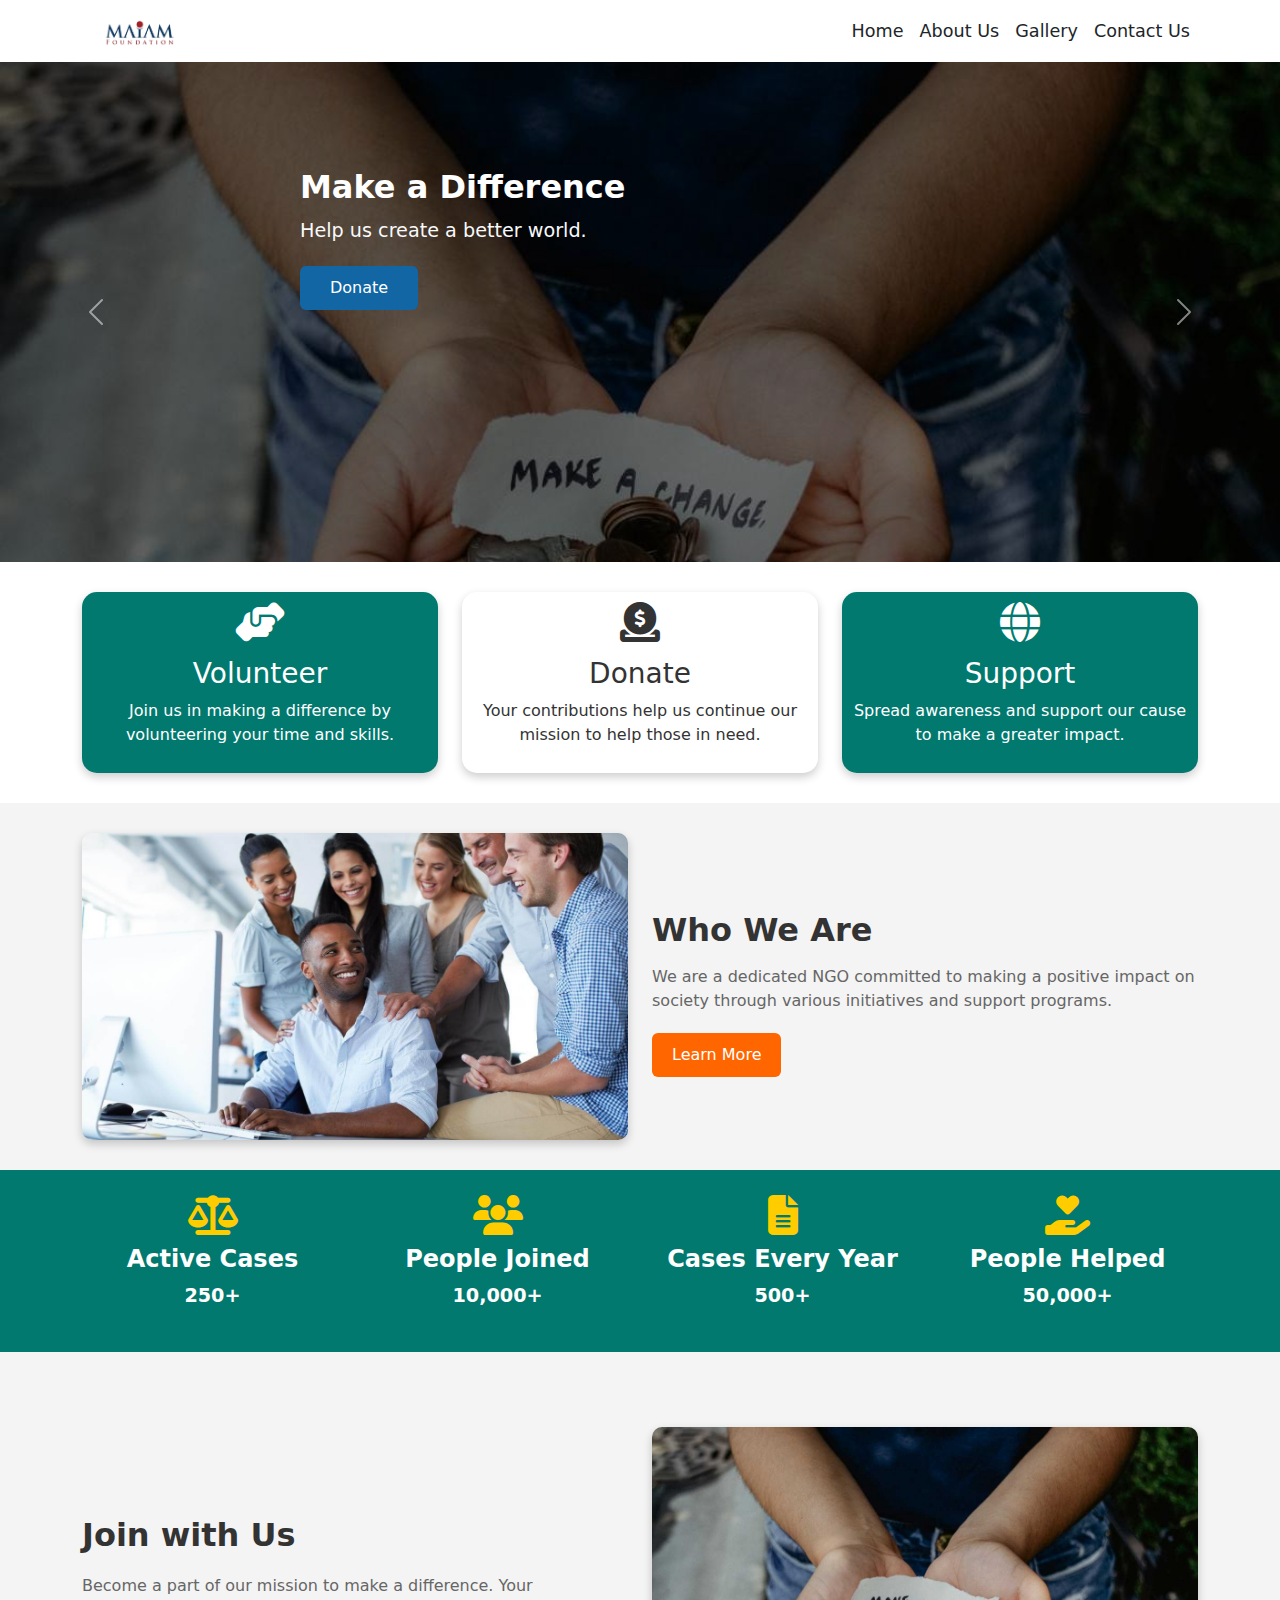
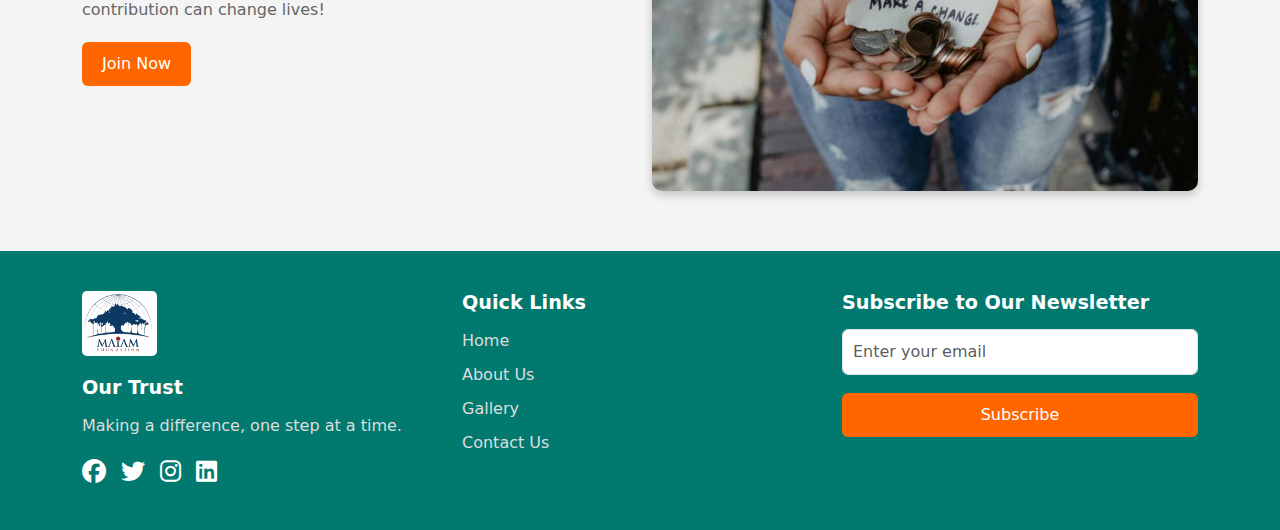
<file: index.html>
<!DOCTYPE html>
<html lang="en">
<head>
    <meta charset="UTF-8">
    <meta name="viewport" content="width=device-width, initial-scale=1.0">
    <title>Maiam Foundation</title>
    
    <!-- Bootstrap CSS -->
    <link href="https://cdn.jsdelivr.net/npm/bootstrap@5.3.2/dist/css/bootstrap.min.css" rel="stylesheet">
    
    <!-- Custom CSS -->
    <link rel="stylesheet" href="assets/css/styles.css">
    <link rel="stylesheet" href="https://cdnjs.cloudflare.com/ajax/libs/font-awesome/6.4.2/css/all.min.css">

</head>
<body>

<!-- Navbar Section -->
<nav class="navbar navbar-expand-lg navbar-light bg-white shadow-sm">
    <div class="container">
        <a class="navbar-brand" href="index.html">
            <img src="assets/images/Untitled-1.png" alt="logo" width="120px"> 
        </a>
        <button class="navbar-toggler" type="button" data-bs-toggle="collapse" data-bs-target="#navbarNav" aria-controls="navbarNav" aria-expanded="false" aria-label="Toggle navigation">
            <span class="navbar-toggler-icon"></span>
        </button>
        <div class="collapse navbar-collapse" id="navbarNav">
            <ul class="navbar-nav ms-auto">
                <li class="nav-item">
                    <a class="nav-link text-dark" href="index.html">Home</a>
                </li>
                <li class="nav-item">
                    <a class="nav-link text-dark" href="about.html">About Us</a>
                </li>
                <li class="nav-item">
                    <a class="nav-link text-dark" href="gallery.html">Gallery</a>
                </li>
                <li class="nav-item">
                    <a class="nav-link text-dark" href="contact.html">Contact Us</a>
                </li>
            </ul>
        </div>
    </div>
</nav>


<!-- Carousel Section -->
<div id="ngoCarousel" class="carousel slide" data-bs-ride="carousel">
    <div class="carousel-inner">

        <!-- Slide 1 -->
        <div class="carousel-item active">
            <img src="assets/images/slide1.jpg" alt="Slide 1">
            <div class="carousel-caption">
                <h2>Make a Difference</h2>
                <p>Help us create a better world.</p>
                <a href="donate.html" class="btn btn-primary me-2">Donate</a>
                <!--<a href="about.html" class="btn btn-outline-light">Read More</a>-->
            </div>
        </div>

        <!-- Slide 2 -->
        <div class="carousel-item">
            <img src="assets/images/slide2.jpg" alt="Slide 2">
            <div class="carousel-caption">
                <h2>Support Our Cause</h2>
                <p>Your support can change lives.</p>
                <a href="donate.html" class="btn btn-primary me-2">Donate</a>
                <!--<a href="about.html" class="btn btn-outline-light">Read More</a>-->
            </div>
        </div>

    </div>

    <!-- Carousel Controls -->
    <button class="carousel-control-prev" type="button" data-bs-target="#ngoCarousel" data-bs-slide="prev">
        <span class="carousel-control-prev-icon"></span>
        <span class="visually-hidden">Previous</span>
    </button>
    <button class="carousel-control-next" type="button" data-bs-target="#ngoCarousel" data-bs-slide="next">
        <span class="carousel-control-next-icon"></span>
        <span class="visually-hidden">Next</span>
    </button>
</div>





<!-- Grid Layout -->

<section class="grid-section">
    <div class="container">
        <div class="row">
            <!-- First Box -->
            <div class="col-md-4">
                <div class="grid-box orange-bg">
                    <i class="fas fa-hands-helping"></i>
                    <h3>Volunteer</h3>
                    <p>Join us in making a difference by volunteering your time and skills.</p>
                </div>
            </div>
            <!-- Second Box -->
            <div class="col-md-4">
                <div class="grid-box white-bg">
                    <i class="fas fa-donate"></i>
                    <h3>Donate</h3>
                    <p>Your contributions help us continue our mission to help those in need.</p>
                </div>
            </div>
            <!-- Third Box -->
            <div class="col-md-4">
                <div class="grid-box orange-bg">
                    <i class="fas fa-globe"></i>
                    <h3>Support</h3>
                    <p>Spread awareness and support our cause to make a greater impact.</p>
                </div>
            </div>
        </div>
    </div>
</section>


<!-- Who We Are -->
<section class="who-we-are">
    <div class="container">
        <div class="row align-items-center">
            <!-- Left Side: Image -->
            <div class="col-md-6">
                <img src="assets/images/Best-Support-Group-Names-Funny-Cute-Catchy.jpg" alt="Who We Are" class="img-fluid">
            </div>
            <!-- Right Side: Text Content -->
            <div class="col-md-6">
                <h2>Who We Are</h2>
                <p>We are a dedicated NGO committed to making a positive impact on society through various initiatives and support programs.</p>
                <a href="about.html" class="btn btn-primary">Learn More</a>
            </div>
        </div>
    </div>
</section>


<section class="stats-section">
    <div class="container">
        <div class="row text-center">
            <!-- Active Cases -->
            <div class="col-md-3 stats-box">
                <i class="fas fa-balance-scale icon"></i>
                <h3>Active Cases</h3>
                <p>250+</p>
            </div>
            <!-- People Joined -->
            <div class="col-md-3 stats-box">
                <i class="fas fa-users icon"></i>
                <h3>People Joined</h3>
                <p>10,000+</p>
            </div>
            <!-- Cases Every Year -->
            <div class="col-md-3 stats-box">
                <i class="fas fa-file-alt icon"></i>
                <h3>Cases Every Year</h3>
                <p>500+</p>
            </div>
            <!-- People Helped -->
            <div class="col-md-3 stats-box">
                <i class="fas fa-hand-holding-heart icon"></i>
                <h3>People Helped</h3>
                <p>50,000+</p>
            </div>
        </div>
    </div>
</section>





<section class="join-us-section">
    <div class="container">
        <div class="row align-items-center">
            <!-- Left Side: Text Content -->
            <div class="col-md-6">
                <h2>Join with Us</h2>
                <p>Become a part of our mission to make a difference. Your contribution can change lives!</p>
                <a href="join-now.html" class="btn btn-primary">Join Now</a>
            </div>
            <!-- Right Side: Image -->
            <div class="col-md-6">
                <img src="assets/images/slide1.jpg" alt="Join with Us" class="img-fluid">
            </div>
        </div>
    </div>
</section>




<!-- Footer Section -->
<footer class="footer">
    <div class="container">
        <div class="row">
            <!-- First Column: Logo, Trust Name, and Social Media Icons -->
            <div class="col-md-4">
                <img src="assets/images/logo.png" alt="Logo" class="footer-logo">
                <h5>Our Trust</h5>
                <p>Making a difference, one step at a time.</p>
                <div class="social-icons">
                    <a href="#" class="social-icon"><i class="fab fa-facebook"></i></a>
                    <a href="#" class="social-icon"><i class="fab fa-twitter"></i></a>
                    <a href="#" class="social-icon"><i class="fab fa-instagram"></i></a>
                    <a href="#" class="social-icon"><i class="fab fa-linkedin"></i></a>
                </div>
            </div>

            <!-- Second Column: Navigation Links -->
            <div class="col-md-4">
                <h5>Quick Links</h5>
                <ul class="footer-links">
                    <li><a href="index.html">Home</a></li>
                    <li><a href="about.html">About Us</a></li>
                    <li><a href="gallery.html">Gallery</a></li>
                    <li><a href="contact.html">Contact Us</a></li>
                </ul>
            </div>

            <!-- Third Column: Newsletter Subscription -->
            <div class="col-md-4">
                <h5>Subscribe to Our Newsletter</h5>
                <form action="#" method="post">
                    <input type="email" class="form-control" placeholder="Enter your email" required>
                    <button type="submit" class="btn btn-primary mt-2">Subscribe</button>
                </form>
            </div>
        </div>
    </div>
</footer>


    <!-- Bootstrap JS -->
    <script src="https://cdn.jsdelivr.net/npm/bootstrap@5.3.2/dist/js/bootstrap.bundle.min.js"></script>

</body>
</html>
</file>
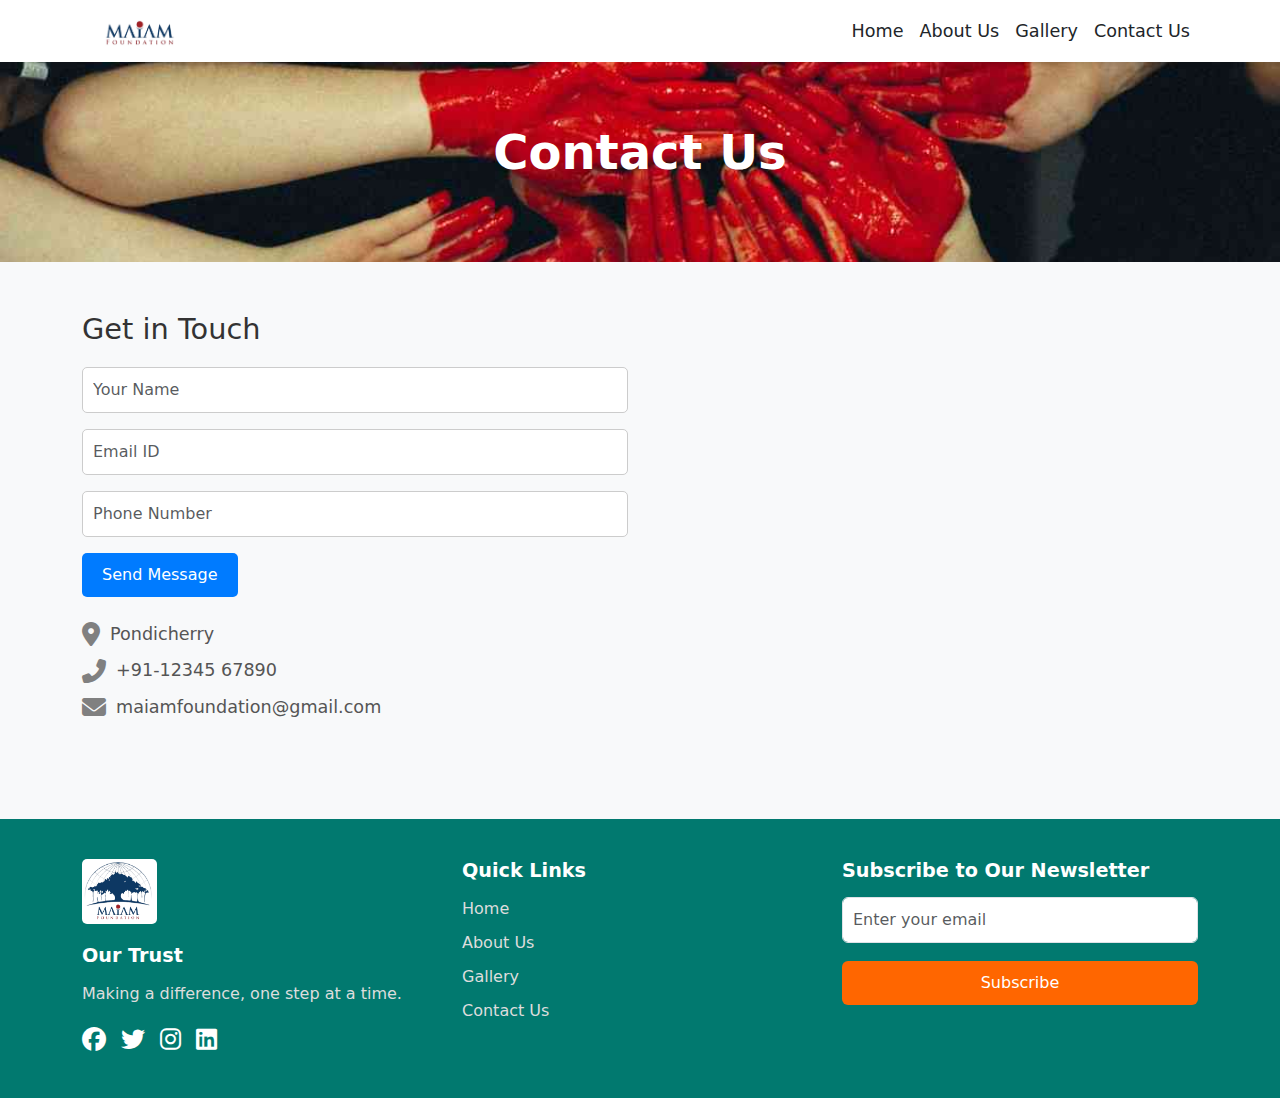
<file: contact.html>
<!DOCTYPE html>
<html lang="en">
<head>
    <meta charset="UTF-8">
    <meta name="viewport" content="width=device-width, initial-scale=1.0">
    <title>Maiam-Contact us</title>
    
    <!-- Bootstrap CSS -->
    <link href="https://cdn.jsdelivr.net/npm/bootstrap@5.3.2/dist/css/bootstrap.min.css" rel="stylesheet">
    
    <!-- Custom CSS -->
    <link rel="stylesheet" href="assets/css/styles.css">
    <link rel="stylesheet" href="https://cdnjs.cloudflare.com/ajax/libs/font-awesome/6.4.2/css/all.min.css">

</head>
<body>

<!-- Navbar Section -->
<nav class="navbar navbar-expand-lg navbar-light bg-white shadow-sm">
    <div class="container">
        <a class="navbar-brand" href="index.html">
            <img src="assets/images/Untitled-1.png" alt="logo" width="120px"> 
        </a>
        <button class="navbar-toggler" type="button" data-bs-toggle="collapse" data-bs-target="#navbarNav" aria-controls="navbarNav" aria-expanded="false" aria-label="Toggle navigation">
            <span class="navbar-toggler-icon"></span>
        </button>
        <div class="collapse navbar-collapse" id="navbarNav">
            <ul class="navbar-nav ms-auto">
                <li class="nav-item">
                    <a class="nav-link text-dark" href="index.html">Home</a>
                </li>
                <li class="nav-item">
                    <a class="nav-link text-dark" href="about.html">About Us</a>
                </li>
                <li class="nav-item">
                    <a class="nav-link text-dark" href="gallery.html">Gallery</a>
                </li>
                <li class="nav-item">
                    <a class="nav-link text-dark" href="contact.html">Contact Us</a>
                </li>
            </ul>
        </div>
    </div>
</nav>

<section class="contacts-section">
    <div class="contact-us-image">
        <img src="assets/images/slide3.jpg" alt="contact Us Background" class="contact-us-bg">
        <div class="contact-us-text">
            <h2>Contact Us</h2>
        </div>
    </div>
</section>

<!-- Get in Touch Section -->
<section class="get-in-touch">
    <div class="container">
        <div class="row">
            <!-- Contact Form (Left Column) -->
            <div class="col-md-6 contact-form">
                <h2>Get in Touch</h2>
                <form>
                    <div class="mb-3">
                        <input type="text" class="form-control" placeholder="Your Name" required>
                    </div>
                    <div class="mb-3">
                        <input type="email" class="form-control" placeholder="Email ID" required>
                    </div>
                    <div class="mb-3">
                        <input type="tel" class="form-control" placeholder="Phone Number" required>
                    </div>
                    <button type="submit" class="btn btn-primary">Send Message</button>
                </form>
<br>
                <ul class="contact-list">
                    <li><i class="fas fa-map-marker-alt"></i> Pondicherry </li>
                    <li><i class="fas fa-phone-alt"></i> +91-12345 67890</li>
                    <li><i class="fas fa-envelope"></i> maiamfoundation@gmail.com</li>
                </ul>
            </div>

            <!-- Contact Details (Right Column) 
            <div class="col-md-6 contact-details">
                <h2>Contact Information</h2>
                <ul class="contact-list">
                    <li><i class="fas fa-map-marker-alt"></i> 123 NGO Street, City, Country</li>
                    <li><i class="fas fa-phone-alt"></i> +123 456 7890</li>
                    <li><i class="fas fa-envelope"></i> contact@ngo.com</li>
                </ul>
            </div>
        </div>
    </div>-->
    <div  class="col-md-6">
        <iframe src="https://www.google.com/maps/embed?pb=!1m18!1m12!1m3!1d31228.07170244322!2d79.79255101231873!3d11.939222297373693!2m3!1f0!2f0!3f0!3m2!1i1024!2i768!4f13.1!3m3!1m2!1s0x3a5361ab8e49cfcf%3A0xcc6bd326d2f0b04e!2sPuducherry!5e0!3m2!1sen!2sin!4v1738236117872!5m2!1sen!2sin" width="600" height="450" style="border:0;" allowfullscreen="" loading="lazy" referrerpolicy="no-referrer-when-downgrade"></iframe>
    </div>

</section>






<!-- Footer Section -->
<footer class="footer">
    <div class="container">
        <div class="row">
            <!-- First Column: Logo, Trust Name, and Social Media Icons -->
            <div class="col-md-4">
                <img src="assets/images/logo.png" alt="Logo" class="footer-logo">
                <h5>Our Trust</h5>
                <p>Making a difference, one step at a time.</p>
                <div class="social-icons">
                    <a href="#" class="social-icon"><i class="fab fa-facebook"></i></a>
                    <a href="#" class="social-icon"><i class="fab fa-twitter"></i></a>
                    <a href="#" class="social-icon"><i class="fab fa-instagram"></i></a>
                    <a href="#" class="social-icon"><i class="fab fa-linkedin"></i></a>
                </div>
            </div>

            <!-- Second Column: Navigation Links -->
            <div class="col-md-4">
                <h5>Quick Links</h5>
                <ul class="footer-links">
                    <li><a href="index.html">Home</a></li>
                    <li><a href="about.html">About Us</a></li>
                    <li><a href="gallery.html">Gallery</a></li>
                    <li><a href="contact.html">Contact Us</a></li>
                </ul>
            </div>

            <!-- Third Column: Newsletter Subscription -->
            <div class="col-md-4">
                <h5>Subscribe to Our Newsletter</h5>
                <form action="#" method="post">
                    <input type="email" class="form-control" placeholder="Enter your email" required>
                    <button type="submit" class="btn btn-primary mt-2">Subscribe</button>
                </form>
            </div>
        </div>
    </div>
</footer>


    <!-- Bootstrap JS -->
    <script src="https://cdn.jsdelivr.net/npm/bootstrap@5.3.2/dist/js/bootstrap.bundle.min.js"></script>

</body>
</html>
</file>
<file: assets/css/styles.css>
/* Navbar Styling */
.navbar-brand img {
    max-width: 120px;
}

.navbar-nav .nav-link {
    font-size: 1.1rem;
    font-weight: 500;
    padding: 10px 15px;
    position: relative;
    transition: all 0.3s ease-in-out;
    color: #000000; 
    text-decoration: none;
}


.navbar-nav .nav-link::after {
    content: '';
    position: absolute;
    left: 0;
    bottom: -5px;
    width: 0;
    height: 2px;
    background-color: #01796F;
    transition: width 0.3s ease-in-out;
}

.navbar-nav .nav-link:hover::after {
    width: 100%;
}

.navbar-nav .nav-link:hover {
    color: #007bff; 
}

/* Responsive Navbar */
.navbar-toggler {
    border: none;
    outline: none;
}



/* Carousel Styling */
#ngoCarousel {
    width: auto; 
    height: 500px; 
    overflow: hidden;
}

/* images cover */
#ngoCarousel .carousel-item img {
    width: 100%;
    height: 100%;
    object-fit: cover; 
}

/* Overlay effect inside image */
#ngoCarousel .carousel-caption {
    position: absolute;
    top: 0;
    left: 0;
    width: 100%;
    height: 100%;
    background: rgba(0, 0, 0, 0.5); 
    display: flex;
    flex-direction: column;
    justify-content: center;
    align-items: flex-start; 
    text-align: left;
    padding: 0px 300px 500px 300px; 
}

/* Text styling inside carousel */
#ngoCarousel .carousel-caption h2 {
    font-size: 2rem;
    font-weight: bold;
    color: #fff;
    margin-bottom: 10px;
}

#ngoCarousel .carousel-caption p {
    font-size: 1.2rem;
    color: #f8f9fa;
    margin-bottom: 20px;
}

/* Buttons inside carousel */
#ngoCarousel .carousel-caption .btn-container {
    display: flex;
    flex-wrap: nowrap;  
    gap: 15px; 
}

#ngoCarousel .carousel-caption .btn-primary {
    background-color: #1166a3;
    border: none;
    font-size: 1rem;
    padding: 10px 30px;
    white-space: nowrap; 
}

#ngoCarousel .carousel-caption .btn-outline-light {
    font-size: 1rem;
    padding: 10px 30px;
    border-color: #fff;
    color: #fff;
    white-space: nowrap;
}

/* Responsive adjustments */
@media (max-width: 1200px) {
    #ngoCarousel .carousel-caption {
        padding: 50px 150px;
    }
}

@media (max-width: 992px) {
    #ngoCarousel .carousel-caption {
        padding: 50px 100px;
    }
}

@media (max-width: 768px) {
    #ngoCarousel .carousel-caption {
        align-items: center; 
        text-align: center;
        padding: 20px;
    }
    
    #ngoCarousel .carousel-caption .btn-container {
        flex-wrap: wrap;
        justify-content: center;
        gap: 10px;
    }
}







/* Grid Section */
.grid-section {
    padding: 20px 0;
}

/* Grid Box Styling */
.grid-box {
    text-align: center;
    padding: 10px;
    border-radius: 15px;
    box-shadow: 0px 4px 10px rgba(0, 0, 0, 0.2); 
    transition: transform 0.3s ease-in-out;
    margin-bottom: 10px; /* Adds spacing for mobile view */
    margin-top: 10px;
}

/* Background Colors */
.orange-bg {
    background-color: #01796F; 
    color: #fff;
}

.white-bg {
    background-color: #fff;
    color: #333;
}

/* Icon Styling */
.grid-box i {
    font-size: 40px;
    margin-bottom: 15px;
}

/* Hover Effect (Disabled on Mobile) */
@media (min-width: 768px) {
    .grid-box:hover {
        transform: translateY(-5px);
    }
}

/* Mobile Adjustments */
@media (max-width: 768px) {
    .grid-box {
        padding: 20px;
        
        
    }
    
    .grid-box h3 {
        font-size: 1.5rem;
    }
    
    .grid-box p {
        font-size: 1rem;
    }
}



/* Who We Are Section */
.who-we-are {
    padding: 30px 0;
    background-color: rgba(128, 128, 128, 0.089);
}

/* Image Styling */
.who-we-are img {
    width: 100%;
    border-radius: 10px;
    box-shadow: 0px 4px 10px rgba(0, 0, 0, 0.2);
}

/* Text Content */
.who-we-are h2 {
    font-size: 2rem;
    font-weight: bold;
    color: #333;
    margin-bottom: 15px;
    margin-top: 15px;
}

.who-we-are p {
    font-size: 1rem;
    color: #666;
    margin-bottom: 20px;
}

/* Button Styling */
.who-we-are .btn {
    background-color: #ff6600;
    border: none;
    font-size: 1rem;
    padding: 10px 20px;
}

.who-we-are .btn:hover {
    background-color: #e65c00; 
}




/* Stats Section */
.stats-section {
    background:#01796F; 
    background-blend-mode: overlay;
    padding: 25px 0;
    text-align: center;
}

/* Grid Box */
.stats-box {
    border-radius: 10px;
    color: white;
}


/* Icons */
.stats-box .icon {
    font-size: 2.5rem;
    margin-bottom: 10px;
    color: #ffcc00; 
}

.stats-box .icon:hover {
    transform: translateY(-3px);
}
/* Text Styling */
.stats-box h3 {
    font-size: 1.5rem;
    font-weight: bold;
}

.stats-box p {
    font-size: 1.2rem;
    font-weight: bold;
}




/* Join Us Section */
.join-us-section {
    padding: 60px 0;
    background-color: #f4f4f4;
}

/* Left Text Styling */
.join-us-section h2 {
    font-size: 2rem;
    font-weight: bold;
    color: #333;
    margin-bottom: 20px;
}

.join-us-section p {
    font-size: 1rem;
    color: #666;
    margin-bottom: 20px;
}

/* Button Styling */
.join-us-section .btn {
    background-color: #ff6600; 
    border: none;
    font-size: 1rem;
    padding: 10px 20px;
}

.join-us-section .btn:hover {
    background-color: #e65c00; 
}

/* Image Styling */
.join-us-section img {
    width: 100%;
    border-radius: 10px;
    box-shadow: 0px 4px 10px rgba(0, 0, 0, 0.2);
    margin-top: 15px;
}




/* Footer Styling */
.footer {
    background-color: #01796F;
    color: #fff;
    padding: 40px 0;
}

/* Footer Logo */
.footer-logo {
    width: 75px;
    margin-bottom: 20px;
    background-color: #fff;
    border-radius: 5px;
}

/* Footer Heading */
.footer h5 {
    font-size: 1.2rem;
    font-weight: bold;
    margin-bottom: 15px;
}

/* Footer Paragraph */
.footer p {
    font-size: 1rem;
    color: #ddd;
}

/* Social Media Icons */
.social-icons a {
    font-size: 1.5rem;
    color: #fff;
    margin-right: 10px;
    transition: color 0.3s ease;
}

.social-icons a:hover {
    color: #ff6600; 
}

/* Footer Links */
.footer-links {
    list-style: none;
    padding: 0;
}

.footer-links li {
    margin-bottom: 10px;
}

.footer-links a {
    color: #ddd;
    text-decoration: none;
    font-size: 1rem;
    transition: color 0.3s ease;
}

.footer-links a:hover {
    color: #ff6600; 
}

/* Newsletter Form */
.footer form input {
    width: 100%;
    padding: 10px;
    font-size: 1rem;
    margin-bottom: 10px;
}

.footer form .btn {
    width: 100%;
    background-color: #ff6600;
    border: none;
    font-size: 1rem;
    padding: 10px;
}

.footer form .btn:hover {
    background-color: #e65c00; 
}




/* About Us Section Styling */
.about-us-section {
    width: 100%;
    height: 200px; 
    position: relative;
    overflow: hidden;
}

/* Full Cover Image */
.about-us-image {
    width: 100%;
    height: 100%;
    position: relative;
    display: flex;
    justify-content: center;
    align-items: center;
}

/* Background Image Styling */
.about-us-bg {
    width: 100%;
    height: 100%;
    object-fit: cover;
    position: absolute;
    top: 0;
    left: 0;
    z-index: -1; /* Moves the image behind the text */
}

/* Text inside the About Us Section */
.about-us-text {
    text-align: center;
    color: white;
    padding: 30px;
    max-width: 80%;
    position: relative;
    z-index: 1; /* Ensures text appears above the image */
}

.about-us-text h2 {
    font-size: 3rem;
    font-weight: bold;
    margin-bottom: 20px;
}




/* Section Styling */
.we-serve-section {
    padding: 60px 0;
    background-color: #f8f9fa;
    text-align: center;
}

/* Section Title & Description */
.section-title {
    font-size: 2rem;
    font-weight: bold;
    margin-bottom: 10px;
}

.section-description {
    font-size: 1.1rem;
    color: #555;
    margin-bottom: 30px;
}

/* Service Box Styling */
.service-box {
    padding: 30px;
    border-radius: 10px;
    background-color: white; /* Fully White Background */
    color: black;
    box-shadow: 0px 4px 10px rgba(0, 0, 0, 0.1); /* Drop Shadow */
}

/* Icon Styling */
.service-box i {
    font-size: 40px;
    margin-bottom: 15px;
    color: #006666; /* Peacock Color */
}

/* Responsive Design */
@media (max-width: 768px) {
    .service-box {
        margin-bottom: 20px;
    }
}




/* Background Image Section */
.bg-image-section {
    position: relative;
    width: 100%;
    height: 300px; 
    background: url('/Yugen/assets/images/Dreams-on-Streets-870x432.jpg') no-repeat center center/cover;
    display: flex;
    justify-content:center; /* Align content to the right */
    align-items: center;
    padding-right: 50px; /* Adjust spacing from the right */
}

/* Content Box Styling */
.content-box {
    background: rgba(255, 255, 255, 0.541); /* Light background for readability */
    padding: 20px;
    max-width: 600px;
    border-radius: 10px;
    text-align: left;
}

/* Header & Paragraph Styling */
.content-box h2 {
    font-size: 2rem;
    color: #000000;
    margin-bottom: 10px;
}

.content-box p {
    font-size: 1rem;
    color: #555;
}

/* Responsive Design */
@media (max-width: 768px) {
    .bg-image-section {
        justify-content: center; /* Center align on smaller screens */
        padding-right: 0;
        height: 300px;
    }

    .content-box {
        max-width: 90%;
        text-align: center;
    }
}




/* contact Us Section Styling */
.contacts-section {
    width: 100%;
    height: 200px; 
    position: relative;
    overflow: hidden;
}

/* Full Cover Image */
.contact-us-image {
    width: 100%;
    height: 100%;
    position: relative;
    display: flex;
    justify-content: center;
    align-items: center;
}

/* Background Image Styling */
.contact-us-bg {
    width: 100%;
    height: 100%;
    object-fit: cover;
    position: absolute;
    top: 0;
    left: 0;
    z-index: -1; /* Moves the image behind the text */
}

/* Text inside the About Us Section */
.contact-us-text {
    text-align: center;
    color: white;
    padding: 30px;
    max-width: 80%;
    position: relative;
    z-index: 1; /* Ensures text appears above the image */
}

.contact-us-text h2 {
    font-size: 3rem;
    font-weight: bold;
    margin-bottom: 20px;
}




/* Get in Touch Section */
.get-in-touch {
    padding: 50px 0;
    background-color: #f8f9fa;
}

/* Contact Form */
.contact-form h2, .contact-details h2 {
    font-size: 1.8rem;
    color: #333;
    margin-bottom: 20px;
}

.contact-form .form-control {
    border-radius: 5px;
    border: 1px solid #ccc;
    padding: 10px;
}

.contact-form .btn {
    background-color: #007bff;
    color: white;
    padding: 10px 20px;
    border: none;
    border-radius: 5px;
}

/* Contact Details */
.contact-details {
    display: flex;
    flex-direction: column;
    justify-content: center;
}

.contact-list {
    list-style: none;
    padding: 0;
}

.contact-list li {
    font-size: 1.1rem;
    color: #555;
    display: flex;
    align-items: center;
    margin-bottom: 10px;
}

.contact-list i {
    font-size: 1.5rem;
    color: grey;
    margin-right: 10px;
}

/* Responsive Design */
@media (max-width: 768px) {
    .get-in-touch .row {
        flex-direction: column;
    }
    .contact-form, .contact-details {
        text-align: center;
        margin-bottom: 20px;
    }
    .contact-list li {
        justify-content: center;
    }
}





/* gallery Section Styling */
.gallery-section {
    width: 100%;
    height: 200px; 
    position: relative;
    overflow: hidden;
}

/* Full Cover Image */
.gallery-image {
    width: 100%;
    height: 100%;
    position: relative;
    display: flex;
    justify-content: center;
    align-items: center;
}

/* Background Image Styling */
.gallery-bg {
    width: 100%;
    height: 100%;
    object-fit: cover;
    position: absolute;
    top: 0;
    left: 0;
    z-index: -1; /* Moves the image behind the text */
}

/* Text inside the About Us Section */
.gallery-text {
    text-align: center;
    color: white;
    padding: 30px;
    max-width: 80%;
    position: relative;
    z-index: 1; /* Ensures text appears above the image */
}

.gallery-text h2 {
    font-size: 3rem;
    font-weight: bold;
    margin-bottom: 20px;
}



/* Gallery Section */
.gallery {
    padding: 50px 0;
    background-color: #f8f9fa;
}

.gallery h2 {
    font-size: 2rem;
    color: #333;
    margin-bottom: 30px;
}

.gallery-item {
    margin-bottom: 20px;
    position: relative;
    cursor: pointer;
}

.gallery-img {
    width: 100%;
    height: 250px;
    object-fit: cover;
    border-radius: 5px;
    transition: transform 0.3s ease, box-shadow 0.3s ease;
}

/* Hover Effect */
.gallery-item:hover .gallery-img {
    transform: scale(1.05);
    box-shadow: 0 8px 16px rgba(0, 0, 0, 0.3);
}

/* Modal Image */
.modal-content {
    background: transparent;
    border: none;
    text-align: center;
}

.modal-body img {
    width: 100%;
    max-height: 90vh;
    object-fit: contain;
    border-radius: 5px;
}
</file>
